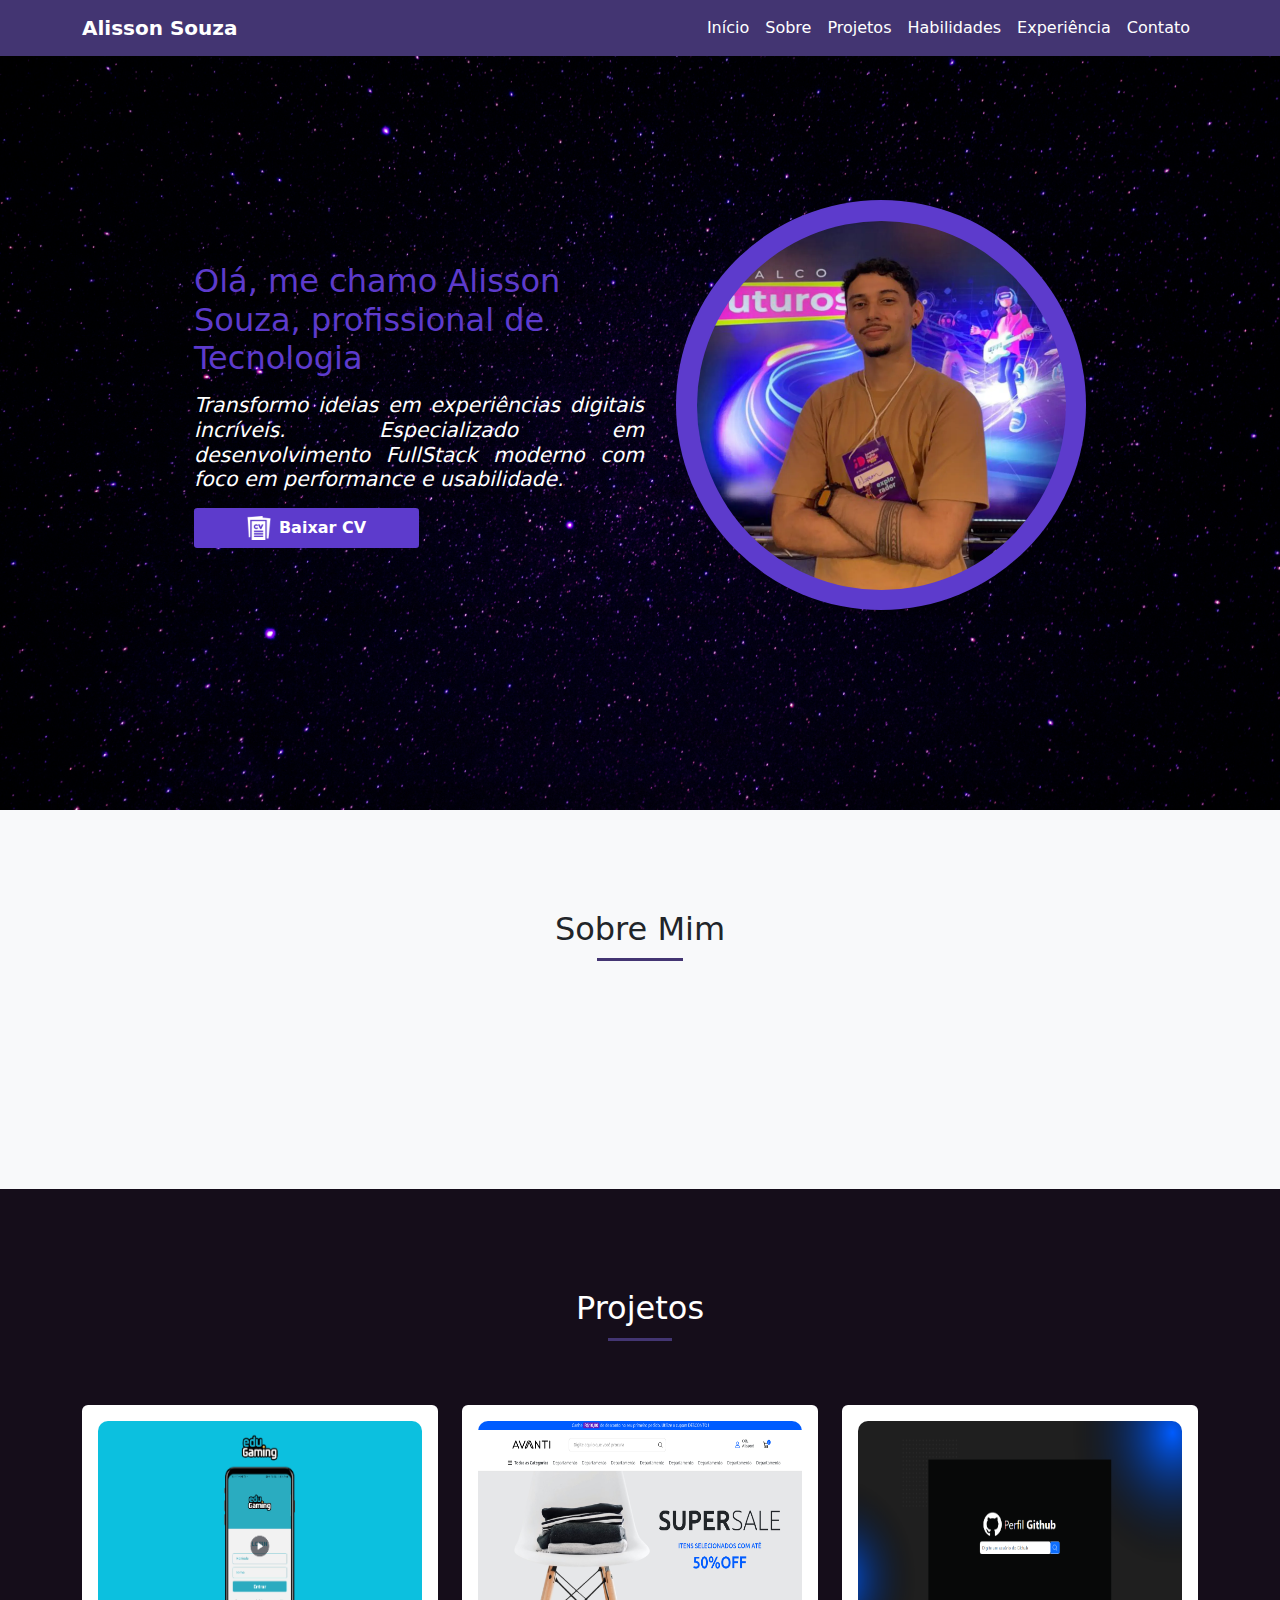
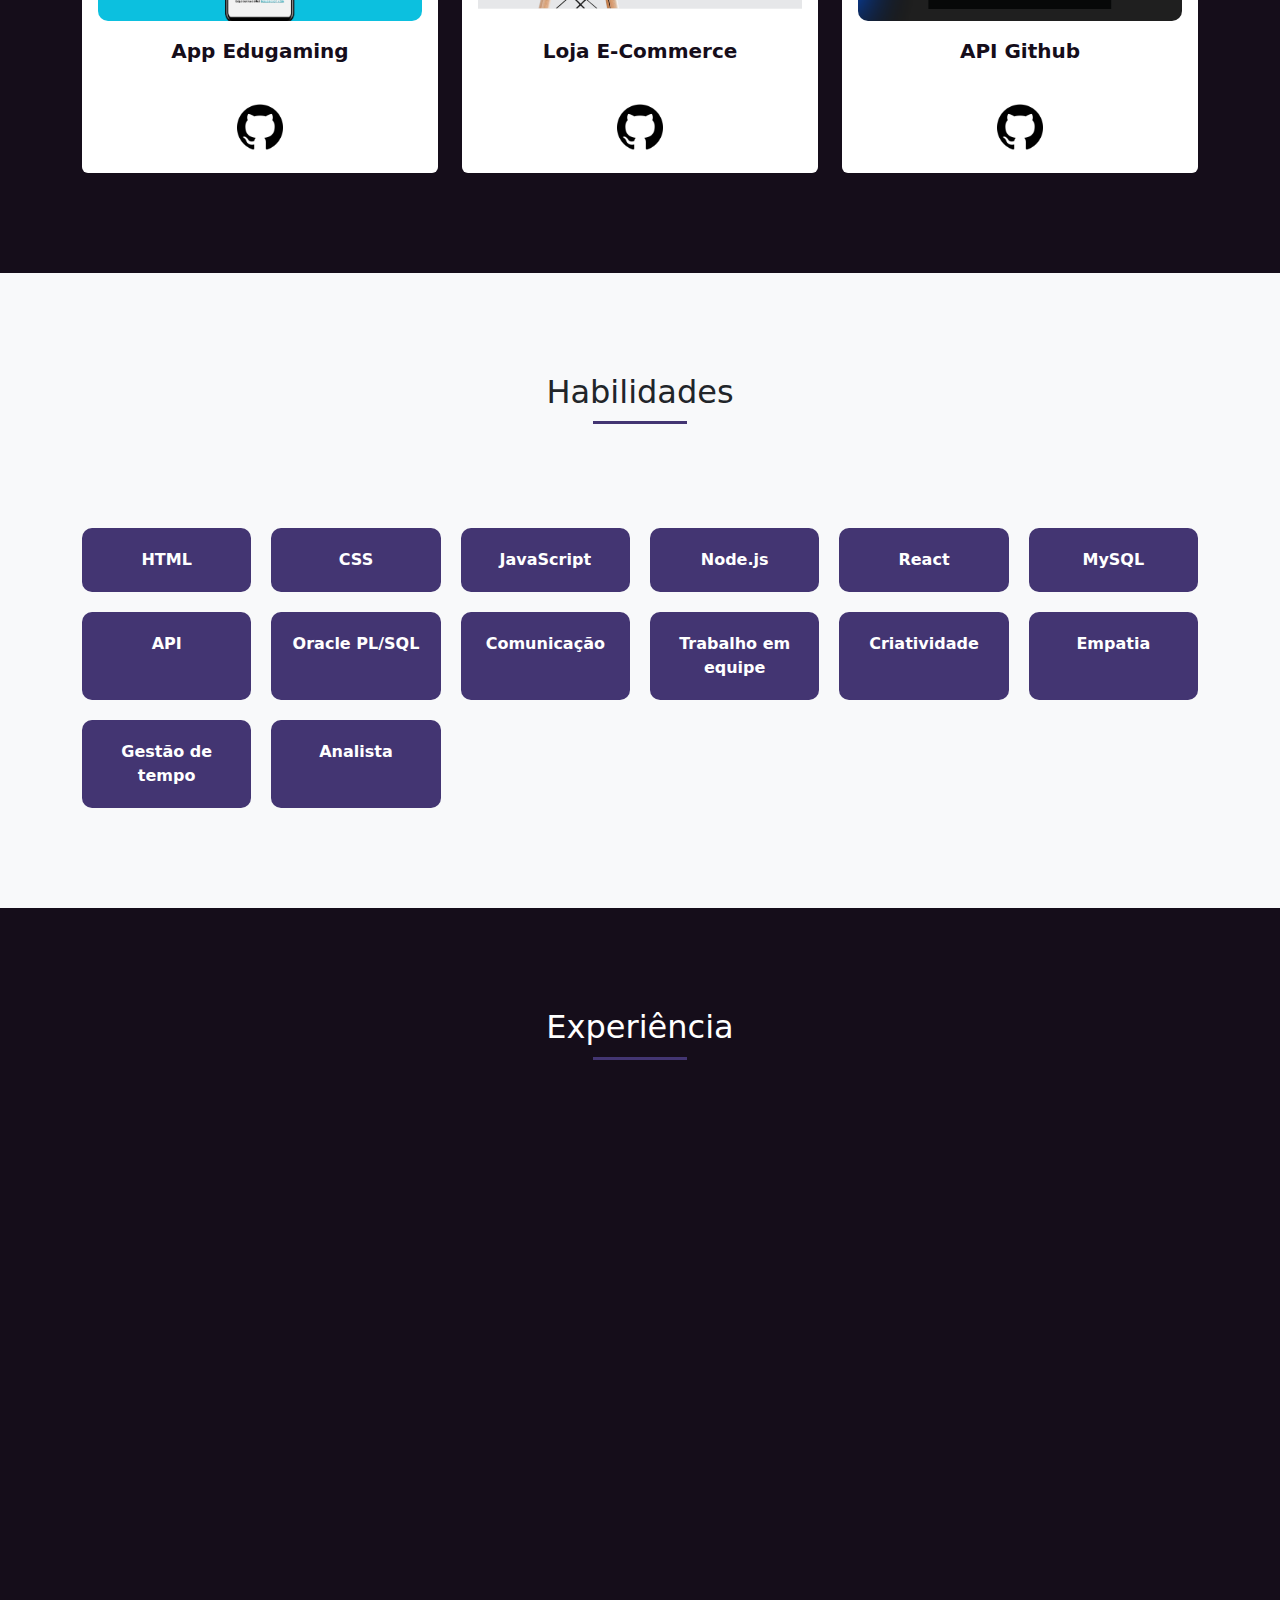
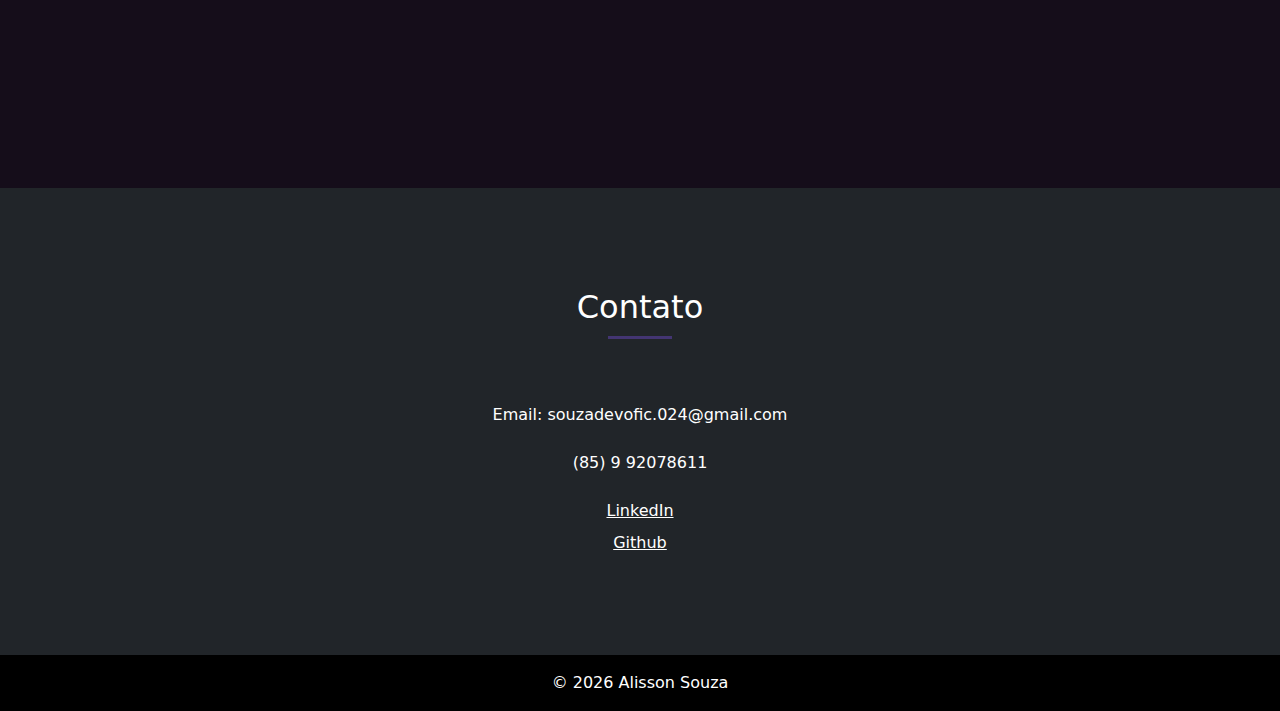
<file: index.html>
<!DOCTYPE html>
<html lang="pt-br">
<head>
    <meta charset="UTF-8">
    <meta name="viewport" content="width=device-width, initial-scale=1.0">
    <title>Portfólio - Alisson Souza</title>
    <link href="https://cdn.jsdelivr.net/npm/bootstrap@5.3.2/dist/css/bootstrap.min.css" rel="stylesheet">
    <link rel="stylesheet" href="./css/style.css">
</head>
<body>

<!-- NAVBAR -->
<header class="navbar navbar-expand-lg fixed-top navbar-estilo">
    <div class="container">
        <a class="navbar-brand nav-bar-nome fw-bold" href="#inicio">Alisson Souza</a>

        <button class="navbar-toggler" type="button" data-bs-toggle="collapse" data-bs-target="#navbarNav">
            <span class="navbar-toggler-icon"></span>
        </button>

        <div class="collapse navbar-collapse justify-content-end" id="navbarNav">
            <div class="navbar-nav">
                <a class="nav-link" href="#">Início</a>
                <a class="nav-link" href="#sobre">Sobre</a>
                <a class="nav-link" href="#projetos">Projetos</a>
                <a class="nav-link" href="#habilidades">Habilidades</a>
                <a class="nav-link" href="#experiencia">Experiência</a>
                <a class="nav-link" href="#contato">Contato</a>
            </div>
        </div>
    </div>
</header>

<section class="sobre-mim">
    <div class="text-principal">
        <h1>Olá, me chamo Alisson Souza, profissional de Tecnologia</h1>

        <h3>Transformo ideias em experiências digitais incríveis. Especializado em desenvolvimento FullStack moderno com foco em performance e usabilidade.</h3>

        <a href="./assets/Curriculo_Alisson.pdf" download="Curriculo-Alisson-Souza.pdf" class="btn-cv">
            <img src="./assets/curriculum-vitae.png" class="icone-cv" alt="Ícone currículo">
            Baixar CV
        </a>
    </div>

    <div class="imagem-eu">
        <img src="./assets/imagem-alisson.webp" alt="Alisson-Souza">
    </div>
</section>

<!-- SOBRE -->
<section id="sobre" class="section-padding bg-light text-center">
    <div class="container">
        <h2 class="titulo-secao">Sobre Mim</h2>
        <p class="descricao fade-in">
            Sou estudante de tecnologia possuo conhecimentos em Hardware e Software, já atuei em diversos projetos acadêmicos envolvendo desenvolvimento de apps e Software que envolve a aplicação em dispositivos de automação.
        </p>
    </div>
</section>

<!-- PROJETOS -->
<section id="projetos" class="section-padding">
    <div class="container titulo-extremos text-center">
        <h2 class="titulo-secao text-center ">Projetos</h2>

        <div class="row g-4">

            <div class="col-md-4">
                <div class="card card-projeto">
                    <div class="card-body">
                        <img class="figura-projeto" src="./assets/edugaming.png" alt="edugaming">
                        <p class="card-text">App Edugaming</p>
                        <a href="https://github.com/souzadevofic/edu-gaming-app" target="_blank">
                            <img class="btn icone-github" src="./assets/github.png" alt="GitHub Edugaming">
                        </a>
                    </div>
                </div>
            </div>

            <div class="col-md-4">
                <div class="card card-projeto">
                    <div class="card-body">
                        <img class="figura-projeto" src="./assets/projeto-avanti.png" alt="edugaming">
                        <p class="card-text">Loja E-Commerce</p>
                        <a href="https://github.com/souzadevofic/loja-ecomerce-avanti" target="_blank">
                            <img class="btn icone-github" src="./assets/github.png" alt="GitHub Edugaming">
                        </a>
                    </div>
                </div>
            </div>

            <div class="col-md-4">
                <div class="card card-projeto">
                    <div class="card-body">
                        <img class="figura-projeto figura-github" src="./assets/projeto-github.png" alt="edugaming">
                        <p class="card-text">API Github</p>
                        <a href="https://github.com/souzadevofic/edu-gaming-app" target="_blank">
                            <img class="btn icone-github" src="./assets/github.png" alt="GitHub Edugaming">
                        </a>
                    </div>
                </div>
            </div>
        </div>
    </div>
</section>

<!-- HABILIDADES -->
<section id="habilidades" class="section-padding bg-light ">
    <div class="container text-center">
        <h2 class="titulo-secao">Habilidades</h2>

        <div class="habilidades-grid">

            <div class="skill-card">HTML</div>
            <div class="skill-card">CSS</div>
            <div class="skill-card">JavaScript</div>
            <div class="skill-card">Node.js</div>
            <div class="skill-card">React</div>
            <div class="skill-card">MySQL</div>
            <div class="skill-card">API</div>
            <div class="skill-card">Oracle PL/SQL</div>
            <div class="skill-card">Comunicação</div>
            <div class="skill-card">Trabalho em equipe</div>
            <div class="skill-card">Criatividade</div>
            <div class="skill-card">Empatia</div>
            <div class="skill-card">Gestão de tempo</div>
            <div class="skill-card">Analista</div>

        </div>
    </div>
</section>


<!-- EXPERIÊNCIA -->
<section id="experiencia" class="section-padding">
    <div class="container text-center titulo-extremos">
        <h2 class="titulo-secao text-center">Experiência</h2>

        <div class="timeline">
            <div class="timeline-item fade-in">
                <h5>Assistente Administrativo</h5>
                <p>Atuava no setor de qualidade auxiliando na manutenção de equipamentos, atualização de planilhas, documentos técnicos e no sistema Siclope, sistema de cadastramento de funcionários e treinamentos realizados pelos os mesmos.</p>
            </div>

            <div class="timeline-item fade-in">
                <h5>Projetos Extensionistas</h5>
                <p>Aplic. de Cloud, Iot e Indústria 4.0 em Python.</p>
                <p>Tópicos de Big Data em Python</p>
                <p>Programação Para Dispositivos Móveis em Android</p>
            </div>

            <div class="timeline-item fade-in">
                <h5>Estagiário de Dados</h5>
                <p>Analisava o quantitativo de dados provenientes de um sistema exclusivo da empresa, tratamento de dados ETL via Excel e emissão de relatórios conforme parecer das informações coletadas.</p>
            </div>
        </div>
    </div>
</section>

<!-- CONTATO -->
<section id="contato" class="section-padding bg-dark text-white text-center">
    <h2 class="titulo-secao">Contato</h2>
    <div class="container container-contato">
        <p class="text-white">Email: souzadevofic.024@gmail.com</p>
        <p class="text-white">(85) 9 92078611</p>
        <a href="https://www.linkedin.com/in/alisson-souza-7452161a8/">LinkedIn</a>
        <a href="https://github.com/souzadevofic">Github</a>
    </div>
</section>

<!-- FOOTER -->
<footer class="text-center p-3 bg-black text-white">
    © 2026 Alisson Souza 
</footer>




<!-- Bootstrap JS -->
<script src="https://cdn.jsdelivr.net/npm/bootstrap@5.3.2/dist/js/bootstrap.bundle.min.js"></script>
<script src="./script.js"></script>

</body>
</html>
</file>
<file: css/style.css>
@import url('https://fonts.googleapis.com/css2?family=Nunito:ital,wght@0,200..1000;1,200..1000&display=swap');

* {
    margin: 0;
    padding: 0;
    box-sizing: border-box;
    
}

body {
    background-color: #150d1a;
}

html {
    font-family: "Nunito", sans-serif;
    scroll-behavior: smooth;
    
}

header {
    background-color: #433572;
    transition: background-color 0.4s ease, backdrop-filter 0.4s ease;
}

header.scrolled {
    background-color: rgba(67, 53, 114, 0.3);
    backdrop-filter: blur(10px); 
}

.container a {
    color: #ffffff;
}

.sobre-mim {
    background-image: url("../assets/imagem-fundo.jpg");
    background-repeat: no-repeat;
    background-size: cover;     
    background-position: center; 
    font-weight: bold;
    width: 100%;                 
    height: 90vh; 
    gap: 2em; 
    display: flex;    
    align-items: center;    
    justify-content: center;   
}

.text-principal {
    display: flex;
    flex-direction: column;
    gap: 0.5em;
    width: 50vh;
}

.text-principal h1 {
    font-size: clamp(1.5rem, 5vw, 2rem);  /* ajusta o tamanho do texto em diferentes larguras de tela */
    color: #5d3bcc;
    height: auto;    /* A altura se ajusta proporcionalmente à largura */
    
}

.text-principal h3 {
    color: #ffffff;
    font-size: clamp(1rem, 1.6vw, 2rem); 
    font-style: italic;
    text-align: justify;
}

.btn-cv {
    display: flex;
    align-items: center;
    justify-content: center;
    gap: 0.5em;
    text-decoration: none;
    color: #ffffff;
    font-weight: bold;
    font-size: 1rem;
    border: none;
    border-radius: 0.2em;
    height: 2.5em;
    width: 50%;
    background-color: #5d3bcc;
}

.icone-cv {
    height: 1.5em;
}

.imagem-eu {
    display: flex;
    justify-content: center;
    align-items: center;
    width: clamp(300px, 40vw, 410px);
    aspect-ratio: 1 / 1;
    border-radius: 50%;
    background-color: #5d3bcc;
    animation: piscar 1s infinite alternate;
}

.imagem-eu img {
    width: 90%;
    height: 90%;
    object-fit: cover;
    border-radius: 50%;
}


@keyframes piscar {
    0% {
        background-color: #8400ff;
    }
    100% {
        background-color: #6237f0; /* cor mais clara para dar efeito vibrante */
    }
}


.section-padding {
    padding: 100px 0;
}

/* TÍTULOS */
.titulo-secao {
    font-size: 2rem;
    margin-bottom: 2em;
    position: relative;
    display: inline-block;
}

.titulo-secao::after {
    content: "";
    width: 50%;
    height: 3px;
    background: #433572;
    display: block;
    margin: 10px auto 0;
}

/* CARDS PROJETOS */
.card-projeto {
    transition: 0.4s ease;
    border: none;
    box-shadow: #433572;
}

.card-body {
    display:flex;
    align-items: center;
    justify-content: center;
    flex-direction: column;
    gap: 15px;
}

.card-body p {
    font-size: 20px;
    font-weight: 800;
}

.card-projeto:hover {
    transform: translateY(-10px);
    box-shadow: 0 15px 40px #433572;
}

.figura-projeto {
    max-width: 100%; /* A imagem nunca fica maior que seu contêiner */
    height: auto;    /* A altura se ajusta proporcionalmente à largura */
    display: block;
    border-radius: 10px;
    height: 200px;
}

.figura-github {
    
    width: 400px;
}

.icone-github {
    height: 60px;
}



/* HABILIDADES */
.habilidades-grid {
    display: grid;
    grid-template-columns: repeat(auto-fit, minmax(150px, 1fr));
    gap: 20px;
    margin-top: 40px;
}

.titulo-extremos {
    color: #ffffff;
}

.timeline h5, p {
    color: #150d1a;
}

.skill-card {
    padding: 20px;
    background-color: #433572;
    color: white;
    border-radius: 10px;
    font-weight: bold;
    transition: 0.3s ease;
}

.skill-card:hover {
    transform: scale(1.1);
    background-color: #433572;
}

/* TIMELINE */
.timeline {
    margin-top: 40px;
}

.timeline-item {
    background: #f4f4f4;
    padding: 20px;
    border-left: 5px solid #433572;
    margin-bottom: 20px;
    transition: 0.4s;
}

.timeline-item:hover {
    transform: translateX(10px);
}

/* ANIMAÇÃO FADE IN */
.fade-in {
    opacity: 0;
    transform: translateY(30px);
    animation: fadeUp 1s ease forwards;
}

@keyframes fadeUp {
    to {
        opacity: 1;
        transform: translateY(0);
    }
}

/* ANIMAÇÃO HERO */
.sobre-mim {
    animation: zoomIn 1.2s ease-in-out;
}

@keyframes zoomIn {
    from {
        transform: scale(1.1);
        opacity: 0;
    }
    to {
        transform: scale(1);
        opacity: 1;
    }
}

/* CONTATO */

.container-contato {
    display: flex;
    align-items: center;
    justify-content: center;
    flex-direction: column;
    gap: 0.5em;
    
}

@media (max-width: 768px) {
    
    .sobre-mim {
        flex-direction: column-reverse;
        height: 700px;
    }


    .text-principal {
        display: flex;
        justify-content: center;
        align-items: center;
        flex-direction: column;
        text-align: center;
        
    }
    


}
</file>
